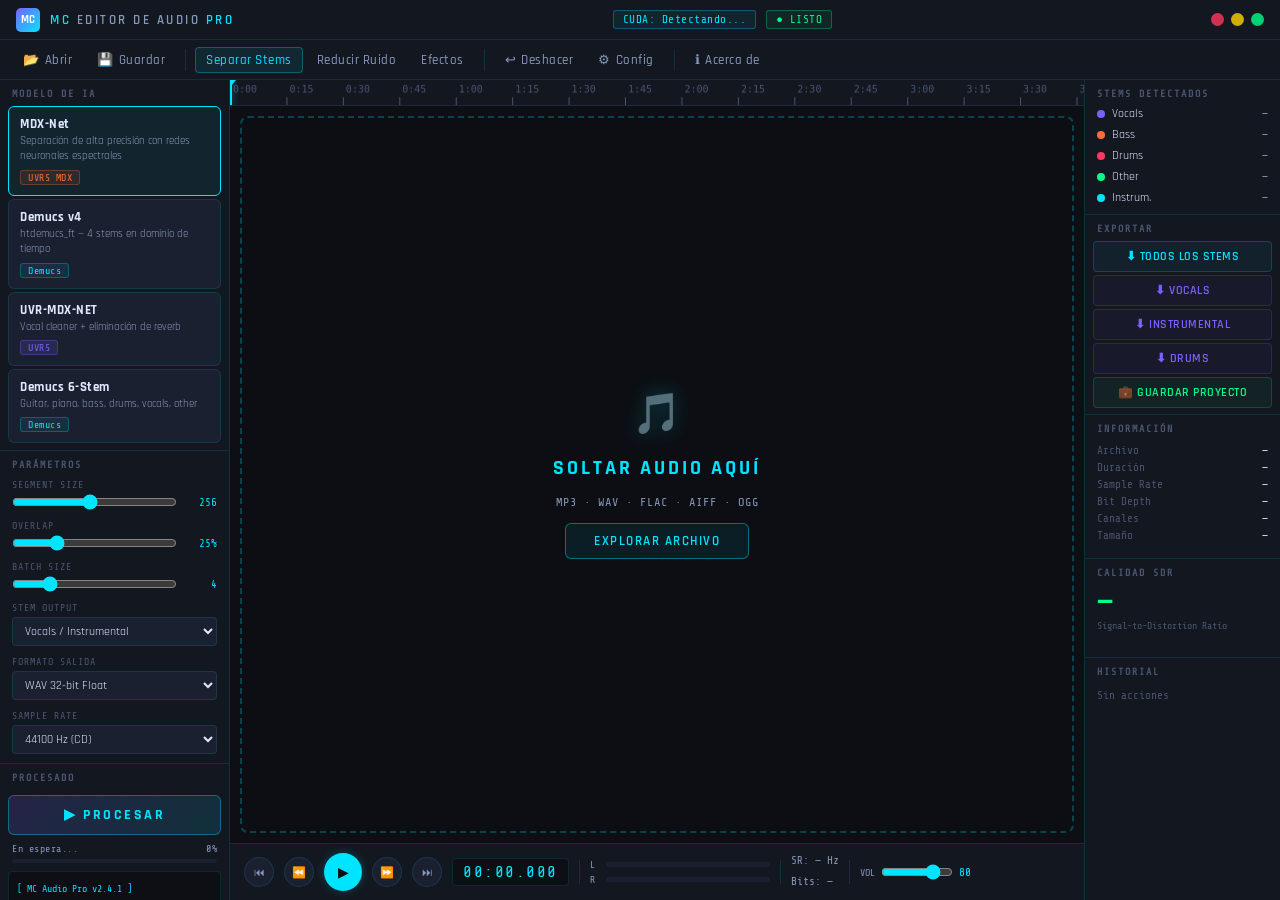
<file: mc-audio-pro/index.html>
<!DOCTYPE html>
<html lang="es">
<head>
  <meta charset="UTF-8">
  <meta name="viewport" content="width=device-width, initial-scale=1.0">
  <title>MC Editor de Audio Pro</title>
  <link rel="stylesheet" href="css/style.css">
  <link rel="preconnect" href="https://fonts.googleapis.com">
  <link rel="preconnect" href="https://fonts.gstatic.com" crossorigin>
  <link href="https://fonts.googleapis.com/css2?family=Rajdhani:wght@400;500;600;700&family=Share+Tech+Mono&display=swap" rel="stylesheet">
</head>
<body>
<div class="app" id="app">

  <!-- TITLEBAR -->
  <div class="titlebar">
    <div class="titlebar-left">
      <div class="logo-icon">MC</div>
      <div class="title">MC <span>Editor de Audio</span> PRO</div>
    </div>
    <div class="status-bar-top">
      <span class="status-pill sp-gpu" id="gpu-pill">CUDA: Detectando...</span>
      <span class="status-pill sp-ready" id="status-pill">● LISTO</span>
    </div>
    <div class="win-btns">
      <button class="win-btn wb-close" title="Cerrar"></button>
      <button class="win-btn wb-min" title="Minimizar"></button>
      <button class="win-btn wb-max" title="Maximizar"></button>
    </div>
  </div>

  <!-- TOOLBAR -->
  <div class="toolbar">
    <button class="tb-btn" onclick="App.openFile()"><span class="tb-icon">📂</span> Abrir</button>
    <button class="tb-btn" id="btn-save" onclick="App.saveProject()"><span class="tb-icon">💾</span> Guardar</button>
    <div class="tb-sep"></div>
    <button class="tb-btn active" id="tab-separate" onclick="App.setTab('separate')">Separar Stems</button>
    <button class="tb-btn" id="tab-denoise" onclick="App.setTab('denoise')">Reducir Ruido</button>
    <button class="tb-btn" id="tab-effects" onclick="App.setTab('effects')">Efectos</button>
    <div class="tb-sep"></div>
    <button class="tb-btn" onclick="App.undo()"><span class="tb-icon">↩</span> Deshacer</button>
    <button class="tb-btn" onclick="App.showSettings()"><span class="tb-icon">⚙</span> Config</button>
    <div class="tb-sep"></div>
    <button class="tb-btn" onclick="App.showAbout()"><span class="tb-icon">ℹ</span> Acerca de</button>
  </div>

  <!-- MAIN LAYOUT -->
  <div class="main">

    <!-- SIDEBAR LEFT -->
    <div class="sidebar">
      <div class="sidebar-section">
        <div class="sidebar-header">Modelo de IA</div>
        <div class="model-card selected" onclick="App.selectModel(this,'mdx')" data-model="mdx">
          <div class="model-name">MDX-Net</div>
          <div class="model-desc">Separación de alta precisión con redes neuronales espectrales</div>
          <span class="model-badge mb-mdx">UVR5 MDX</span>
        </div>
        <div class="model-card" onclick="App.selectModel(this,'demucs')" data-model="demucs">
          <div class="model-name">Demucs v4</div>
          <div class="model-desc">htdemucs_ft — 4 stems en dominio de tiempo</div>
          <span class="model-badge mb-demucs">Demucs</span>
        </div>
        <div class="model-card" onclick="App.selectModel(this,'uvr')" data-model="uvr">
          <div class="model-name">UVR-MDX-NET</div>
          <div class="model-desc">Vocal cleaner + eliminación de reverb</div>
          <span class="model-badge mb-uvr">UVR5</span>
        </div>
        <div class="model-card" onclick="App.selectModel(this,'demucs6')" data-model="demucs6">
          <div class="model-name">Demucs 6-Stem</div>
          <div class="model-desc">Guitar, piano, bass, drums, vocals, other</div>
          <span class="model-badge mb-demucs">Demucs</span>
        </div>
      </div>

      <div class="sidebar-section">
        <div class="sidebar-header">Parámetros</div>
        <div class="param-row">
          <div class="param-label">SEGMENT SIZE</div>
          <div class="slider-row">
            <input type="range" min="32" max="512" value="256" id="seg-slider"
              oninput="document.getElementById('seg-val').textContent=this.value">
            <span class="slider-val" id="seg-val">256</span>
          </div>
        </div>
        <div class="param-row">
          <div class="param-label">OVERLAP</div>
          <div class="slider-row">
            <input type="range" min="0" max="100" value="25" id="ovl-slider"
              oninput="document.getElementById('ovl-val').textContent=this.value+'%'">
            <span class="slider-val" id="ovl-val">25%</span>
          </div>
        </div>
        <div class="param-row">
          <div class="param-label">BATCH SIZE</div>
          <div class="slider-row">
            <input type="range" min="1" max="16" value="4" id="batch-slider"
              oninput="document.getElementById('batch-val').textContent=this.value">
            <span class="slider-val" id="batch-val">4</span>
          </div>
        </div>
        <div class="param-row">
          <div class="param-label">STEM OUTPUT</div>
          <select class="param-select" id="stem-select">
            <option>Vocals / Instrumental</option>
            <option>4 Stems (v/d/b/o)</option>
            <option>6 Stems completo</option>
            <option>Solo Vocals</option>
            <option>Solo Instrumental</option>
          </select>
        </div>
        <div class="param-row">
          <div class="param-label">FORMATO SALIDA</div>
          <select class="param-select" id="format-select">
            <option>WAV 32-bit Float</option>
            <option>WAV 16-bit PCM</option>
            <option>FLAC Lossless</option>
            <option>MP3 320kbps</option>
            <option>AAC 256kbps</option>
          </select>
        </div>
        <div class="param-row">
          <div class="param-label">SAMPLE RATE</div>
          <select class="param-select">
            <option>44100 Hz (CD)</option>
            <option>48000 Hz (Video)</option>
            <option>96000 Hz (Studio)</option>
          </select>
        </div>
      </div>

      <div class="sidebar-section" style="flex:1">
        <div class="sidebar-header">Procesado</div>
        <button class="process-btn" id="proc-btn" onclick="App.startProcess()">▶ PROCESAR</button>
        <div class="progress-wrap" id="prog-wrap">
          <div class="progress-label">
            <span id="prog-stage">En espera...</span>
            <span id="prog-pct">0%</span>
          </div>
          <div class="progress-bg"><div class="progress-fill" id="prog-fill" style="width:0%"></div></div>
        </div>
        <div class="log-box" id="log-box">
          <div class="log-info">[ MC Audio Pro v2.4.1 ]</div>
          <div class="log-line">Sistema iniciado correctamente.</div>
          <div class="log-line">GPU: Buscando dispositivos...</div>
        </div>
      </div>
    </div>

    <!-- CENTER PANEL -->
    <div class="center">
      <div class="timeline" id="timeline-bar">
        <canvas id="timeline-canvas"></canvas>
        <div class="playhead" id="playhead"></div>
      </div>

      <div class="waveform-area" id="wave-area">
        <!-- DROP ZONE -->
        <div class="drop-overlay" id="drop-overlay">
          <div class="drop-icon">🎵</div>
          <div class="drop-text">SOLTAR AUDIO AQUÍ</div>
          <div class="drop-sub">MP3 · WAV · FLAC · AIFF · OGG</div>
          <button class="btn-upload" onclick="App.openFile()">Explorar Archivo</button>
          <input type="file" id="file-input" accept="audio/*" style="display:none" onchange="App.handleFileInput(this)">
        </div>

        <!-- TRACKS -->
        <div id="tracks-container" class="tracks-container">
          <div class="track-row" id="track-0">
            <div class="track-label tl-main">ORIGINAL</div>
            <div class="track-wave" id="tw0"><canvas id="wv0"></canvas><div class="track-cursor"></div></div>
            <div class="track-controls">
              <button class="track-mute" onclick="App.toggleMute(0)" title="Mute">M</button>
              <button class="track-solo" onclick="App.toggleSolo(0)" title="Solo">S</button>
            </div>
            <div class="track-vol">
              <input type="range" min="0" max="100" value="80" oninput="App.setVolume(0,this.value)" title="Volumen">
            </div>
          </div>
          <div class="track-row" id="track-1">
            <div class="track-label tl-vocal">VOCALS</div>
            <div class="track-wave" id="tw1"><canvas id="wv1"></canvas><div class="track-cursor"></div></div>
            <div class="track-controls">
              <button class="track-mute" onclick="App.toggleMute(1)" title="Mute">M</button>
              <button class="track-solo" onclick="App.toggleSolo(1)" title="Solo">S</button>
            </div>
            <div class="track-vol">
              <input type="range" min="0" max="100" value="75" oninput="App.setVolume(1,this.value)" title="Volumen">
            </div>
          </div>
          <div class="track-row" id="track-2">
            <div class="track-label tl-bass">BASS</div>
            <div class="track-wave" id="tw2"><canvas id="wv2"></canvas><div class="track-cursor"></div></div>
            <div class="track-controls">
              <button class="track-mute" onclick="App.toggleMute(2)" title="Mute">M</button>
              <button class="track-solo" onclick="App.toggleSolo(2)" title="Solo">S</button>
            </div>
            <div class="track-vol">
              <input type="range" min="0" max="100" value="70" oninput="App.setVolume(2,this.value)" title="Volumen">
            </div>
          </div>
          <div class="track-row" id="track-3">
            <div class="track-label tl-drums">DRUMS</div>
            <div class="track-wave" id="tw3"><canvas id="wv3"></canvas><div class="track-cursor"></div></div>
            <div class="track-controls">
              <button class="track-mute" onclick="App.toggleMute(3)" title="Mute">M</button>
              <button class="track-solo" onclick="App.toggleSolo(3)" title="Solo">S</button>
            </div>
            <div class="track-vol">
              <input type="range" min="0" max="100" value="72" oninput="App.setVolume(3,this.value)" title="Volumen">
            </div>
          </div>
          <div class="track-row" id="track-4">
            <div class="track-label tl-other">OTHER</div>
            <div class="track-wave" id="tw4"><canvas id="wv4"></canvas><div class="track-cursor"></div></div>
            <div class="track-controls">
              <button class="track-mute" onclick="App.toggleMute(4)" title="Mute">M</button>
              <button class="track-solo" onclick="App.toggleSolo(4)" title="Solo">S</button>
            </div>
            <div class="track-vol">
              <input type="range" min="0" max="100" value="65" oninput="App.setVolume(4,this.value)" title="Volumen">
            </div>
          </div>
        </div>
      </div>

      <!-- TRANSPORT -->
      <div class="transport">
        <button class="trans-btn" onclick="App.seekTo(0)" title="Al inicio">⏮</button>
        <button class="trans-btn" onclick="App.seek(-5)" title="Retroceder 5s">⏪</button>
        <button class="trans-play" id="play-btn" onclick="App.togglePlay()">▶</button>
        <button class="trans-btn" onclick="App.seek(5)" title="Avanzar 5s">⏩</button>
        <button class="trans-btn" onclick="App.seekTo(999)" title="Al final">⏭</button>
        <div class="time-display" id="time-disp">00:00.000</div>
        <div class="trans-sep"></div>
        <div class="meters">
          <div class="level-meter"><span class="meter-label">L</span><div class="meter-bar"><div class="meter-fill mf-l" id="meter-l" style="width:0%"></div></div></div>
          <div class="level-meter"><span class="meter-label">R</span><div class="meter-bar"><div class="meter-fill mf-r" id="meter-r" style="width:0%"></div></div></div>
        </div>
        <div class="trans-sep"></div>
        <div class="trans-info">
          <div id="t-sr">SR: — Hz</div>
          <div id="t-bits">Bits: —</div>
        </div>
        <div class="trans-sep"></div>
        <div class="vol-master">
          <span class="vol-label">VOL</span>
          <input type="range" min="0" max="100" value="80" id="master-vol" oninput="App.setMasterVol(this.value)">
          <span class="vol-val" id="master-vol-val">80</span>
        </div>
      </div>
    </div>

    <!-- RIGHT PANEL -->
    <div class="right-panel">
      <div class="rpanel-section">
        <div class="rpanel-header">Stems detectados</div>
        <div class="stem-item"><span class="stem-name"><span class="stem-dot" style="background:#7b61ff"></span>Vocals</span><span class="stem-pct" id="sp0">—</span></div>
        <div class="stem-item"><span class="stem-name"><span class="stem-dot" style="background:#ff6b35"></span>Bass</span><span class="stem-pct" id="sp1">—</span></div>
        <div class="stem-item"><span class="stem-name"><span class="stem-dot" style="background:#ff3860"></span>Drums</span><span class="stem-pct" id="sp2">—</span></div>
        <div class="stem-item"><span class="stem-name"><span class="stem-dot" style="background:#00ff88"></span>Other</span><span class="stem-pct" id="sp3">—</span></div>
        <div class="stem-item"><span class="stem-name"><span class="stem-dot" style="background:#00e5ff"></span>Instrum.</span><span class="stem-pct" id="sp4">—</span></div>
      </div>

      <div class="rpanel-section">
        <div class="rpanel-header">Exportar</div>
        <button class="export-btn" onclick="App.export('all')">⬇ Todos los stems</button>
        <button class="export-btn secondary" onclick="App.export('vocals')">⬇ Vocals</button>
        <button class="export-btn secondary" onclick="App.export('inst')">⬇ Instrumental</button>
        <button class="export-btn secondary" onclick="App.export('drums')">⬇ Drums</button>
        <button class="export-btn accent" onclick="App.export('project')">💼 Guardar proyecto</button>
      </div>

      <div class="rpanel-section">
        <div class="rpanel-header">Información</div>
        <div class="file-info-box" id="file-info">
          <div class="fi-row"><span class="fi-k">Archivo</span><span class="fi-v" id="fi-name">—</span></div>
          <div class="fi-row"><span class="fi-k">Duración</span><span class="fi-v" id="fi-dur">—</span></div>
          <div class="fi-row"><span class="fi-k">Sample Rate</span><span class="fi-v" id="fi-sr">—</span></div>
          <div class="fi-row"><span class="fi-k">Bit Depth</span><span class="fi-v" id="fi-bits">—</span></div>
          <div class="fi-row"><span class="fi-k">Canales</span><span class="fi-v" id="fi-ch">—</span></div>
          <div class="fi-row"><span class="fi-k">Tamaño</span><span class="fi-v" id="fi-size">—</span></div>
        </div>
      </div>

      <div class="rpanel-section">
        <div class="rpanel-header">Calidad SDR</div>
        <div class="sdr-panel">
          <div class="sdr-score" id="sdr-score">—</div>
          <div class="sdr-label">Signal-to-Distortion Ratio</div>
          <div class="sdr-bars" id="sdr-bars"></div>
        </div>
      </div>

      <div>
        <div class="rpanel-header">Historial</div>
        <div class="history-list" id="history-list">
          <div class="hi-empty">Sin acciones</div>
        </div>
      </div>
    </div>

  </div><!-- /main -->
</div><!-- /app -->

<!-- MODAL SETTINGS -->
<div class="modal-overlay" id="modal-settings" onclick="App.closeModal('modal-settings')">
  <div class="modal" onclick="event.stopPropagation()">
    <div class="modal-header"><span>Configuración</span><button onclick="App.closeModal('modal-settings')">✕</button></div>
    <div class="modal-body">
      <div class="modal-section">
        <div class="modal-section-title">Procesado</div>
        <div class="modal-row">
          <label>Modo GPU</label>
          <select class="param-select"><option>CUDA (NVIDIA)</option><option>ROCm (AMD)</option><option>CPU</option></select>
        </div>
        <div class="modal-row">
          <label>Precisión</label>
          <select class="param-select"><option>FP32</option><option>FP16 (más rápido)</option></select>
        </div>
        <div class="modal-row">
          <label>Directorio salida</label>
          <input type="text" class="param-input" value="~/MC_Audio_Output" placeholder="Ruta de salida...">
        </div>
      </div>
      <div class="modal-section">
        <div class="modal-section-title">Interfaz</div>
        <div class="modal-row">
          <label>Tema</label>
          <select class="param-select"><option>Dark Pro</option><option>Midnight Blue</option></select>
        </div>
        <div class="modal-row">
          <label>Idioma</label>
          <select class="param-select"><option>Español</option><option>English</option><option>Português</option></select>
        </div>
      </div>
    </div>
    <div class="modal-footer">
      <button class="modal-btn" onclick="App.closeModal('modal-settings')">Cancelar</button>
      <button class="modal-btn primary">Guardar</button>
    </div>
  </div>
</div>

<!-- MODAL ABOUT -->
<div class="modal-overlay" id="modal-about" onclick="App.closeModal('modal-about')">
  <div class="modal" onclick="event.stopPropagation()">
    <div class="modal-header"><span>Acerca de MC Audio Pro</span><button onclick="App.closeModal('modal-about')">✕</button></div>
    <div class="modal-body" style="text-align:center;padding:24px">
      <div class="logo-icon" style="width:56px;height:56px;font-size:22px;border-radius:12px;margin:0 auto 16px">MC</div>
      <div style="font-size:22px;font-weight:700;color:var(--accent);letter-spacing:3px;margin-bottom:4px">MC EDITOR DE AUDIO PRO</div>
      <div style="font-size:13px;color:var(--text2);margin-bottom:20px">Versión 2.4.1 — Build 2024</div>
      <div style="font-size:13px;color:var(--text2);line-height:1.8;text-align:left;background:var(--bg3);padding:16px;border-radius:8px;border:1px solid var(--border)">
        <b style="color:var(--text)">Modelos integrados:</b><br>
        • UVR5 MDX-Net — Separación espectral<br>
        • Demucs v4 (htdemucs_ft) — Waveform domain<br>
        • UVR-MDX-NET — Vocal isolation<br>
        • Demucs 6-Stem — Separación completa<br><br>
        <b style="color:var(--text)">Tecnologías:</b><br>
        • PyTorch · CUDA · TorchAudio<br>
        • Web Audio API · Canvas 2D<br>
        • HTML5 · CSS3 · JavaScript ES6+
      </div>
    </div>
    <div class="modal-footer">
      <button class="modal-btn primary" onclick="App.closeModal('modal-about')">Cerrar</button>
    </div>
  </div>
</div>

<script src="js/app.js"></script>
</body>
</html>
</file>
<file: mc-audio-pro/css/style.css>
/* MC Editor de Audio Pro — Style Sheet */
@import url('https://fonts.googleapis.com/css2?family=Rajdhani:wght@400;500;600;700&family=Share+Tech+Mono&display=swap');

*, *::before, *::after { box-sizing: border-box; margin: 0; padding: 0; }

:root {
  --bg:     #0d0f14;
  --bg2:    #131720;
  --bg3:    #1a2030;
  --bg4:    #222840;
  --bg5:    #2a3050;
  --accent:  #00e5ff;
  --accent2: #7b61ff;
  --accent3: #ff6b35;
  --green:   #00ff88;
  --red:     #ff3860;
  --yellow:  #ffd600;
  --text:    #e0e8ff;
  --text2:   #8898bb;
  --text3:   #4a5570;
  --border:  rgba(0,229,255,0.12);
  --border2: rgba(0,229,255,0.25);
  --font:    'Rajdhani', 'Segoe UI', sans-serif;
  --mono:    'Share Tech Mono', 'Courier New', monospace;
  --radius:  4px;
  --radius2: 6px;
}

html, body { width: 100%; height: 100%; overflow: hidden; }
body { background: var(--bg); color: var(--text); font-family: var(--font); font-size: 14px; }

/* ═══════════════ APP SHELL ═══════════════ */
.app {
  display: flex; flex-direction: column;
  width: 100vw; height: 100vh;
  overflow: hidden;
  background: var(--bg);
}

/* ═══════════════ TITLEBAR ═══════════════ */
.titlebar {
  display: flex; align-items: center; justify-content: space-between;
  padding: 0 16px; height: 40px; flex-shrink: 0;
  background: var(--bg2);
  border-bottom: 1px solid var(--border);
  -webkit-app-region: drag;
  user-select: none;
}
.titlebar-left { display: flex; align-items: center; gap: 10px; }
.logo-icon {
  width: 24px; height: 24px; border-radius: 5px; flex-shrink: 0;
  background: linear-gradient(135deg, var(--accent2), var(--accent));
  display: flex; align-items: center; justify-content: center;
  font-size: 11px; font-weight: 700; color: #fff; letter-spacing: 0;
}
.title { font-size: 13px; font-weight: 600; letter-spacing: 2.5px; color: var(--accent); text-transform: uppercase; }
.title span { color: var(--text2); }
.status-bar-top { display: flex; align-items: center; gap: 10px; }
.status-pill {
  font-size: 11px; font-family: var(--mono); padding: 2px 9px;
  border-radius: 3px; border: 1px solid; letter-spacing: 0.5px;
}
.sp-ready { color: var(--green); border-color: rgba(0,255,136,0.3); background: rgba(0,255,136,0.07); }
.sp-gpu   { color: var(--accent); border-color: rgba(0,229,255,0.3); background: rgba(0,229,255,0.07); }
.win-btns { display: flex; gap: 7px; -webkit-app-region: no-drag; }
.win-btn {
  width: 13px; height: 13px; border-radius: 50%;
  border: none; cursor: pointer; opacity: 0.8; transition: opacity 0.15s;
}
.win-btn:hover { opacity: 1; }
.wb-close { background: var(--red); }
.wb-min   { background: var(--yellow); }
.wb-max   { background: var(--green); }

/* ═══════════════ TOOLBAR ═══════════════ */
.toolbar {
  display: flex; align-items: center; gap: 3px;
  padding: 5px 12px; height: 40px; flex-shrink: 0;
  background: var(--bg2);
  border-bottom: 1px solid var(--border);
}
.tb-sep { width: 1px; height: 22px; background: var(--border); margin: 0 6px; }
.tb-btn {
  display: flex; align-items: center; gap: 5px;
  padding: 4px 10px; border-radius: var(--radius);
  background: transparent; border: 1px solid transparent;
  color: var(--text2); font-family: var(--font); font-size: 13px; font-weight: 500;
  cursor: pointer; transition: all 0.15s; letter-spacing: 0.5px; white-space: nowrap;
}
.tb-btn:hover { background: var(--bg4); border-color: var(--border); color: var(--text); }
.tb-btn.active { background: rgba(0,229,255,0.08); border-color: rgba(0,229,255,0.3); color: var(--accent); }
.tb-icon { font-size: 13px; }

/* ═══════════════ MAIN LAYOUT ═══════════════ */
.main { display: flex; flex: 1; overflow: hidden; min-height: 0; }

/* ═══════════════ SIDEBAR ═══════════════ */
.sidebar {
  width: 230px; flex-shrink: 0;
  background: var(--bg2);
  border-right: 1px solid var(--border);
  display: flex; flex-direction: column;
  overflow-y: auto; overflow-x: hidden;
}
.sidebar::-webkit-scrollbar { width: 4px; }
.sidebar::-webkit-scrollbar-track { background: var(--bg2); }
.sidebar::-webkit-scrollbar-thumb { background: var(--bg5); border-radius: 2px; }

.sidebar-section { border-bottom: 1px solid var(--border); padding-bottom: 4px; }
.sidebar-header {
  padding: 8px 12px 4px;
  font-size: 10px; font-weight: 600; letter-spacing: 2px;
  color: var(--text3); text-transform: uppercase; font-family: var(--mono);
}

/* Model Cards */
.model-card {
  margin: 3px 8px 3px; padding: 9px 11px;
  border-radius: var(--radius2); border: 1px solid var(--border);
  background: var(--bg3); cursor: pointer; transition: all 0.15s;
}
.model-card:hover { border-color: var(--border2); background: var(--bg4); }
.model-card.selected { border-color: var(--accent); background: rgba(0,229,255,0.06); }
.model-name { font-size: 13px; font-weight: 700; color: var(--text); margin-bottom: 2px; letter-spacing: 0.5px; }
.model-desc { font-size: 11px; color: var(--text2); line-height: 1.4; }
.model-badge {
  display: inline-block; font-size: 10px; padding: 1px 7px;
  border-radius: 3px; margin-top: 5px; font-family: var(--mono); letter-spacing: 0.5px;
}
.mb-uvr    { background: rgba(123,97,255,0.15); color: var(--accent2); border: 1px solid rgba(123,97,255,0.3); }
.mb-demucs { background: rgba(0,229,255,0.08);  color: var(--accent);  border: 1px solid rgba(0,229,255,0.25); }
.mb-mdx    { background: rgba(255,107,53,0.1);  color: var(--accent3); border: 1px solid rgba(255,107,53,0.3); }

/* Params */
.param-row { padding: 5px 12px; }
.param-label { font-size: 10px; color: var(--text3); margin-bottom: 4px; font-family: var(--mono); letter-spacing: 1px; }
.slider-row { display: flex; align-items: center; gap: 8px; }
.slider-row input[type=range] { flex: 1; accent-color: var(--accent); cursor: pointer; }
.slider-val { font-size: 11px; font-family: var(--mono); color: var(--accent); min-width: 32px; text-align: right; }
.param-select {
  width: 100%; background: var(--bg3); border: 1px solid var(--border);
  border-radius: var(--radius); color: var(--text); font-family: var(--font);
  font-size: 12px; padding: 5px 8px; outline: none; cursor: pointer; transition: border-color 0.15s;
}
.param-select:focus { border-color: var(--border2); }
.param-input {
  width: 100%; background: var(--bg3); border: 1px solid var(--border);
  border-radius: var(--radius); color: var(--text); font-family: var(--mono);
  font-size: 12px; padding: 5px 8px; outline: none;
}
.param-input:focus { border-color: var(--border2); }

/* Process section */
.process-btn {
  display: block; width: calc(100% - 16px); margin: 8px;
  padding: 10px; border-radius: var(--radius2);
  background: linear-gradient(135deg, rgba(123,97,255,0.18), rgba(0,229,255,0.12));
  border: 1px solid rgba(0,229,255,0.35); color: var(--accent);
  font-family: var(--font); font-size: 14px; font-weight: 700;
  cursor: pointer; text-transform: uppercase; letter-spacing: 2.5px;
  transition: all 0.2s;
}
.process-btn:hover {
  background: linear-gradient(135deg, rgba(123,97,255,0.3), rgba(0,229,255,0.22));
  box-shadow: 0 0 14px rgba(0,229,255,0.18);
}
.process-btn:disabled { opacity: 0.4; cursor: not-allowed; }

.progress-wrap { padding: 0 12px 8px; }
.progress-label {
  display: flex; justify-content: space-between;
  font-size: 10px; color: var(--text2); font-family: var(--mono); margin-bottom: 5px; letter-spacing: 0.5px;
}
.progress-bg { height: 4px; background: var(--bg3); border-radius: 2px; overflow: hidden; }
.progress-fill {
  height: 100%; border-radius: 2px;
  background: linear-gradient(90deg, var(--accent2), var(--accent));
  transition: width 0.35s ease;
}

.log-box {
  margin: 0 8px 8px; padding: 8px;
  background: var(--bg); border: 1px solid var(--border);
  border-radius: var(--radius); font-family: var(--mono);
  font-size: 10px; height: 90px;
  overflow-y: auto; line-height: 1.7;
}
.log-box::-webkit-scrollbar { width: 3px; }
.log-box::-webkit-scrollbar-thumb { background: var(--bg5); }
.log-line { color: var(--text2); }
.log-ok   { color: var(--green); }
.log-warn { color: var(--accent3); }
.log-info { color: var(--accent); }
.log-err  { color: var(--red); }

/* ═══════════════ CENTER ═══════════════ */
.center { flex: 1; display: flex; flex-direction: column; overflow: hidden; min-width: 0; }

/* TIMELINE */
.timeline {
  height: 26px; flex-shrink: 0;
  background: var(--bg2); border-bottom: 1px solid var(--border);
  position: relative; overflow: hidden; cursor: pointer;
}
.timeline canvas { width: 100%; height: 100%; display: block; }
.playhead {
  position: absolute; top: 0; bottom: 0; width: 2px;
  background: var(--accent); left: 0%; pointer-events: none;
  box-shadow: 0 0 6px rgba(0,229,255,0.5);
}
.playhead::before {
  content: ''; position: absolute; top: 0; left: -4px;
  border: 5px solid transparent;
  border-top: 6px solid var(--accent); border-bottom: none;
}

/* WAVEFORM AREA */
.waveform-area {
  flex: 1; background: var(--bg); padding: 10px 12px;
  display: flex; flex-direction: column; gap: 6px;
  overflow-y: auto; overflow-x: hidden; position: relative;
}
.waveform-area::-webkit-scrollbar { width: 5px; }
.waveform-area::-webkit-scrollbar-thumb { background: var(--bg5); border-radius: 3px; }

/* DROP ZONE */
.drop-overlay {
  position: absolute; inset: 0;
  background: rgba(13,15,20,0.92);
  display: flex; flex-direction: column; align-items: center; justify-content: center;
  gap: 14px; z-index: 20;
  border: 2px dashed rgba(0,229,255,0.25);
  border-radius: 8px; margin: 10px;
  transition: all 0.2s;
}
.drop-overlay.dragover { border-color: var(--accent); background: rgba(0,229,255,0.05); }
.drop-icon { font-size: 40px; filter: drop-shadow(0 0 10px rgba(0,229,255,0.3)); }
.drop-text { font-size: 20px; font-weight: 700; color: var(--accent); letter-spacing: 3px; }
.drop-sub { font-size: 12px; color: var(--text2); font-family: var(--mono); letter-spacing: 1px; }
.btn-upload {
  padding: 9px 28px; border-radius: var(--radius2);
  border: 1px solid rgba(0,229,255,0.4); background: rgba(0,229,255,0.08);
  color: var(--accent); font-family: var(--font); font-size: 13px;
  font-weight: 600; cursor: pointer; text-transform: uppercase; letter-spacing: 1.5px;
  transition: all 0.15s;
}
.btn-upload:hover { background: rgba(0,229,255,0.18); border-color: var(--accent); }

/* TRACKS */
.tracks-container {
  display: none; flex-direction: column; gap: 6px; flex: 1;
}
.track-row {
  display: flex; align-items: center; gap: 8px; height: 58px; flex-shrink: 0;
}
.track-label {
  width: 80px; font-size: 11px; font-weight: 700; letter-spacing: 1.5px;
  text-transform: uppercase; flex-shrink: 0; font-family: var(--mono);
}
.tl-main  { color: var(--accent); }
.tl-vocal { color: var(--accent2); }
.tl-bass  { color: var(--accent3); }
.tl-drums { color: var(--red); }
.tl-other { color: var(--green); }

.track-wave {
  flex: 1; height: 100%; border-radius: var(--radius);
  border: 1px solid var(--border); background: var(--bg2);
  overflow: hidden; position: relative; cursor: crosshair;
  transition: border-color 0.15s;
}
.track-wave:hover { border-color: var(--border2); }
.track-wave canvas { width: 100%; height: 100%; display: block; }
.track-cursor {
  position: absolute; top: 0; bottom: 0; width: 1px;
  background: rgba(255,255,255,0.2); pointer-events: none; display: none;
}
.track-wave:hover .track-cursor { display: block; }

.track-controls { display: flex; gap: 4px; flex-shrink: 0; }
.track-mute, .track-solo {
  width: 26px; height: 26px; border-radius: var(--radius);
  border: 1px solid var(--border); background: var(--bg3);
  color: var(--text2); font-size: 11px; font-weight: 700;
  cursor: pointer; font-family: var(--font); transition: all 0.15s;
}
.track-mute:hover { border-color: var(--red); color: var(--red); }
.track-solo:hover { border-color: var(--yellow); color: var(--yellow); }
.track-mute.muted { background: rgba(255,56,96,0.15); border-color: var(--red); color: var(--red); }
.track-solo.soloing { background: rgba(255,214,0,0.1); border-color: var(--yellow); color: var(--yellow); }

.track-vol { width: 64px; flex-shrink: 0; }
.track-vol input { width: 100%; accent-color: var(--accent2); cursor: pointer; }

/* TRANSPORT */
.transport {
  display: flex; align-items: center; gap: 10px; padding: 7px 14px;
  background: var(--bg2); border-top: 1px solid var(--border); flex-shrink: 0;
  flex-wrap: nowrap;
}
.trans-btn {
  width: 30px; height: 30px; border-radius: 50%;
  border: 1px solid var(--border); background: var(--bg3);
  color: var(--text2); cursor: pointer; font-size: 11px; flex-shrink: 0;
  display: flex; align-items: center; justify-content: center; transition: all 0.15s;
}
.trans-btn:hover { border-color: var(--border2); color: var(--accent); }
.trans-play {
  width: 38px; height: 38px; border-radius: 50%; flex-shrink: 0;
  background: var(--accent); border: none; color: var(--bg);
  cursor: pointer; font-size: 14px; display: flex; align-items: center;
  justify-content: center; transition: all 0.15s;
  box-shadow: 0 0 10px rgba(0,229,255,0.25);
}
.trans-play:hover { transform: scale(1.06); box-shadow: 0 0 18px rgba(0,229,255,0.4); }
.time-display {
  font-family: var(--mono); font-size: 16px; color: var(--accent);
  background: var(--bg); padding: 4px 10px; border-radius: var(--radius);
  border: 1px solid var(--border); letter-spacing: 1.5px;
  min-width: 104px; text-align: center; flex-shrink: 0;
}
.trans-sep { width: 1px; height: 24px; background: var(--border); flex-shrink: 0; }
.meters { display: flex; flex-direction: column; gap: 4px; flex: 1; max-width: 180px; }
.level-meter { display: flex; align-items: center; gap: 6px; }
.meter-label { font-size: 10px; color: var(--text2); font-family: var(--mono); width: 10px; }
.meter-bar { flex: 1; height: 5px; background: var(--bg3); border-radius: 3px; overflow: hidden; }
.meter-fill { height: 100%; border-radius: 3px; transition: width 0.04s; }
.mf-l { background: linear-gradient(90deg, var(--green) 0%, var(--accent3) 70%, var(--red) 100%); }
.mf-r { background: linear-gradient(90deg, var(--green) 0%, var(--accent3) 70%, var(--red) 100%); }
.trans-info { font-size: 11px; color: var(--text2); font-family: var(--mono); line-height: 1.9; flex-shrink: 0; }
.vol-master { display: flex; align-items: center; gap: 6px; flex-shrink: 0; }
.vol-label { font-size: 10px; color: var(--text2); font-family: var(--mono); }
.vol-master input { width: 72px; accent-color: var(--accent); cursor: pointer; }
.vol-val { font-size: 11px; font-family: var(--mono); color: var(--accent); min-width: 24px; }

/* ═══════════════ RIGHT PANEL ═══════════════ */
.right-panel {
  width: 196px; flex-shrink: 0;
  background: var(--bg2); border-left: 1px solid var(--border);
  display: flex; flex-direction: column;
  overflow-y: auto; overflow-x: hidden;
}
.right-panel::-webkit-scrollbar { width: 3px; }
.right-panel::-webkit-scrollbar-thumb { background: var(--bg5); }

.rpanel-section { border-bottom: 1px solid var(--border); padding-bottom: 6px; }
.rpanel-header {
  padding: 8px 12px 4px; font-size: 10px; font-weight: 600;
  letter-spacing: 2px; color: var(--text3); text-transform: uppercase; font-family: var(--mono);
}

.stem-item { display: flex; align-items: center; justify-content: space-between; padding: 3px 12px; }
.stem-dot { width: 8px; height: 8px; border-radius: 50%; margin-right: 7px; display: inline-block; flex-shrink: 0; }
.stem-name { display: flex; align-items: center; font-size: 12px; color: var(--text); }
.stem-pct { font-family: var(--mono); font-size: 11px; color: var(--text2); }

.export-btn {
  display: block; width: calc(100% - 16px); margin: 3px 8px 0;
  padding: 7px 10px; border-radius: var(--radius);
  border: 1px solid rgba(0,229,255,0.2); background: rgba(0,229,255,0.05);
  color: var(--accent); font-family: var(--font); font-size: 12px; font-weight: 600;
  cursor: pointer; letter-spacing: 0.5px; text-transform: uppercase; transition: all 0.15s;
}
.export-btn:hover { background: rgba(0,229,255,0.12); border-color: rgba(0,229,255,0.35); }
.export-btn.secondary { background: rgba(123,97,255,0.05); border-color: rgba(123,97,255,0.2); color: var(--accent2); }
.export-btn.secondary:hover { background: rgba(123,97,255,0.12); border-color: rgba(123,97,255,0.35); }
.export-btn.accent { background: rgba(0,255,136,0.05); border-color: rgba(0,255,136,0.2); color: var(--green); }
.export-btn.accent:hover { background: rgba(0,255,136,0.1); }

.file-info-box { padding: 4px 12px 8px; }
.fi-row { display: flex; justify-content: space-between; padding: 2px 0; font-size: 11px; }
.fi-k { color: var(--text3); font-family: var(--mono); }
.fi-v { color: var(--text); font-family: var(--mono); text-align: right; max-width: 100px; overflow: hidden; text-overflow: ellipsis; }

.sdr-panel { padding: 4px 12px 10px; }
.sdr-score { font-family: var(--mono); font-size: 28px; font-weight: 700; color: var(--green); }
.sdr-label { font-size: 10px; color: var(--text3); font-family: var(--mono); margin-top: 2px; }
.sdr-bars { margin-top: 10px; display: flex; flex-direction: column; gap: 4px; }
.sdr-bar-row { display: flex; align-items: center; gap: 6px; font-size: 10px; font-family: var(--mono); color: var(--text2); }
.sdr-bar-bg { flex: 1; height: 3px; background: var(--bg3); border-radius: 2px; overflow: hidden; }
.sdr-bar-fill { height: 100%; border-radius: 2px; background: var(--green); }

.history-list { padding: 4px 8px 8px; font-size: 11px; font-family: var(--mono); }
.hi-empty { color: var(--text3); padding: 4px; }
.hi-item { padding: 3px 6px; color: var(--text2); border-radius: 3px; cursor: pointer; }
.hi-item:hover { background: var(--bg3); }

/* ═══════════════ MODALS ═══════════════ */
.modal-overlay {
  position: fixed; inset: 0; background: rgba(0,0,0,0.6);
  display: none; align-items: center; justify-content: center; z-index: 100;
  backdrop-filter: blur(2px);
}
.modal-overlay.open { display: flex; }
.modal {
  background: var(--bg2); border: 1px solid var(--border2);
  border-radius: 8px; width: 440px; max-width: 95vw;
  display: flex; flex-direction: column; overflow: hidden;
  box-shadow: 0 20px 60px rgba(0,0,0,0.5);
}
.modal-header {
  display: flex; align-items: center; justify-content: space-between;
  padding: 14px 18px; border-bottom: 1px solid var(--border);
  font-size: 14px; font-weight: 600; color: var(--text); letter-spacing: 0.5px;
}
.modal-header button {
  background: none; border: none; color: var(--text2); font-size: 16px;
  cursor: pointer; padding: 2px 6px; border-radius: 3px; transition: all 0.15s;
}
.modal-header button:hover { background: var(--bg3); color: var(--text); }
.modal-body { padding: 16px 18px; overflow-y: auto; max-height: 60vh; }
.modal-section { margin-bottom: 18px; }
.modal-section-title { font-size: 11px; color: var(--text3); font-family: var(--mono); letter-spacing: 2px; text-transform: uppercase; margin-bottom: 10px; }
.modal-row { display: flex; align-items: center; justify-content: space-between; gap: 12px; margin-bottom: 10px; }
.modal-row label { font-size: 12px; color: var(--text2); flex-shrink: 0; min-width: 100px; }
.modal-row .param-select, .modal-row .param-input { width: auto; flex: 1; }
.modal-footer {
  display: flex; justify-content: flex-end; gap: 8px;
  padding: 12px 18px; border-top: 1px solid var(--border);
}
.modal-btn {
  padding: 7px 18px; border-radius: var(--radius); border: 1px solid var(--border);
  background: var(--bg3); color: var(--text2); font-family: var(--font);
  font-size: 13px; cursor: pointer; transition: all 0.15s; letter-spacing: 0.5px;
}
.modal-btn:hover { border-color: var(--border2); color: var(--text); }
.modal-btn.primary {
  background: rgba(0,229,255,0.1); border-color: rgba(0,229,255,0.35); color: var(--accent);
}
.modal-btn.primary:hover { background: rgba(0,229,255,0.2); }

/* ═══════════════ SCROLLBARS ═══════════════ */
::-webkit-scrollbar { width: 5px; height: 5px; }
::-webkit-scrollbar-track { background: transparent; }
::-webkit-scrollbar-thumb { background: var(--bg5); border-radius: 3px; }

/* ═══════════════ DRAG OVER ═══════════════ */
.app.dragover .drop-overlay { border-color: var(--accent); background: rgba(0,229,255,0.04); }

/* ═══════════════ RESPONSIVE ═══════════════ */
@media (max-width: 900px) {
  .sidebar { width: 180px; }
  .right-panel { width: 160px; }
}
@media (max-width: 700px) {
  .right-panel { display: none; }
  .sidebar { width: 160px; }
}
</file>
